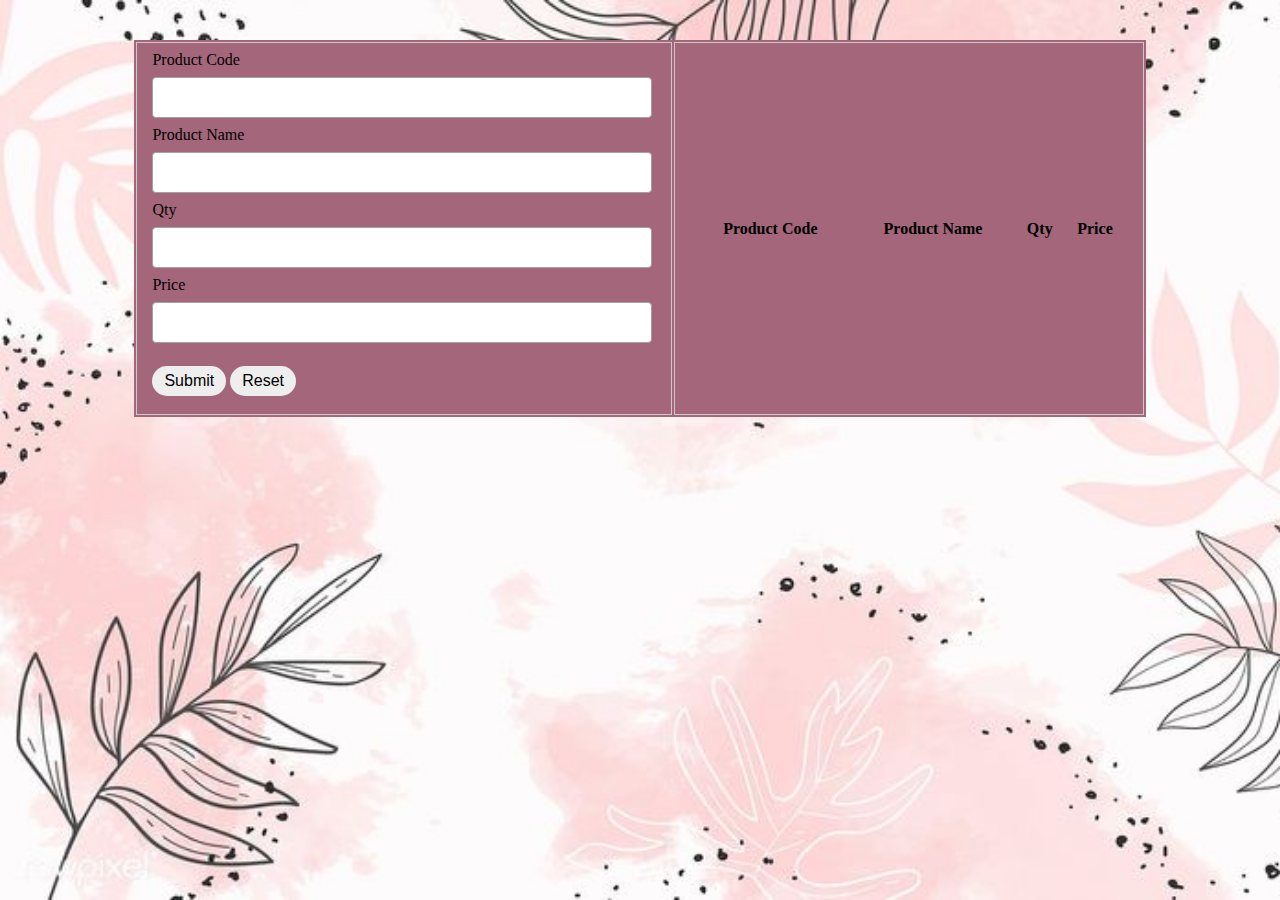
<file: B-Portfolio-main/bea portfolio/script/AJAX/index.html>
<!DOCTYPE html>
<head>
    <title>Crud Operation</title>
    <link type="text/css" rel="stylesheet" href="style.css"
</head>

<body>
    <table>
        <tr>
            <td>
                <form autocomplete="off" onsubmit="onFormSubmit()">
                    <div>
                        <label for="productCode">Product Code</label>
                        <input type="text" name="productCode" id="productCode">
                    </div>
                    <div>
                        <label for="product">Product Name</label>
                        <input type="text" name="product" id="product">
                    </div>
                    <div>
                        <label for="qty">Qty</label>
                        <input type="number" name="qty" id="qty">
                    </div>
                    <div>
                        <label for="perPrice">Price</label>
                        <input type="number" name="perPrice" id="perPrice">
                    </div>

                    <div class="form_action--button">
                        <input type="submit" value="Submit">
                        <input type="reset" value="Reset">
                    </div>
                </form>

                <td>
                    <table class="list" id="storeList">
                        <thead>
                            <tr>
                                <th>Product Code</th>
                                <th>Product Name</th>
                                <th>Qty</th>
                                <th>Price</th>
                            </tr>
                        </thead>
                        <tbody>

                        </tbody>
                    </table>
                </td>
            </td>
        </tr>
    </table>
    <script type="text/javascript" src="./script.js"></script>
</body>
</html>
</file>
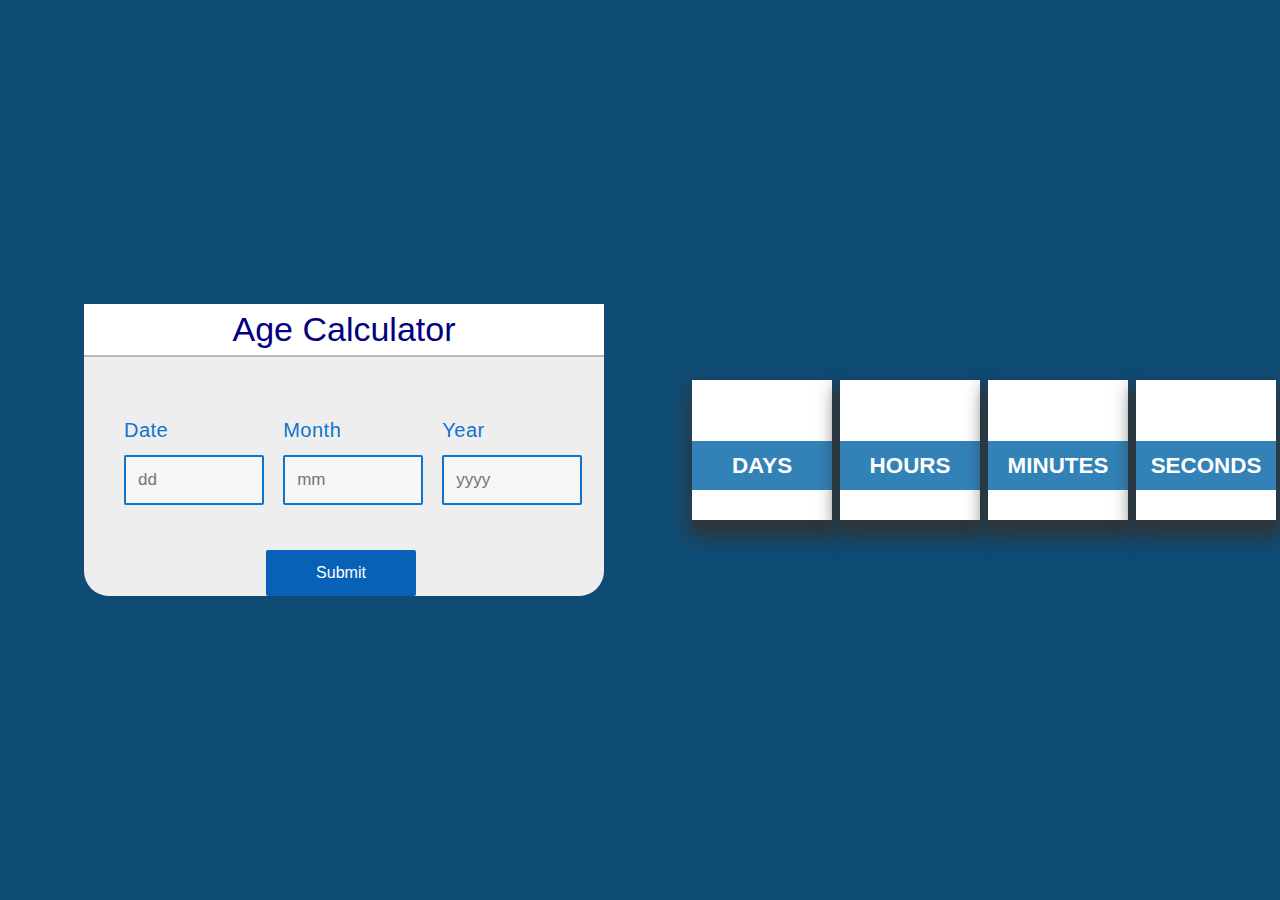
<file: B-Portfolio-main/bea portfolio/script/Calendar/jdoodle.html>
<!DOCTYPE html>
<html>
<head>
  	<!DOCTYPE html>
<html lang="en">

<head>
    <meta charset="UTF-8">
    <meta http-equiv="X-UA-Compatible" content="IE=edge">
    <meta name="viewport" content="width=device-width, initial-scale=1.0">
    <title>Age Calculator </title>
    <link rel="stylesheet" href="style.css">
</head>
</head>
<body>
  	

<body>
    <div class="container">
        <form>
            <div class="base">
                <div class="enter">
                    <h4>Age Calculator</h4>
                </div>
                <div class="block">
                    <p class="title">Date</p>
                    <input type="text" name="date" id="date" placeholder="dd" required="required" minlength="1"
                        maxlength="2" />
                </div>
                <div class="block">
                    <p class="title">Month</p>
                    <input type="text" name="month" id="month" placeholder="mm" required="required" minlength="1"
                        maxlength="2" />
                </div>
                <div class="block">
                    <p class="title">Year</p>
                    <input type="text" name="year" id="year" placeholder="yyyy" required="required" minlength="4"
                        maxlength="4" />
                </div>
            </div>
            <div class="base">
                <div class="enter">
                    <input type="button" name="submit" value="Submit" onclick="age()" />
                </div>
            </div>
            <div id="age"></div>
        </form>
    </div>
    <script src="app.js"></script>
    
    
    
    
    <div class="timer">
  <div class="box">
    <h2 id="days"></h2>
    <h4>Days</h4>
  </div>
  <div class="box">
    <h2 id="hrs"></h2>
    <h4>Hours</h4>
  </div>
  <div class="box">
    <h2 id="mins"></h2>
    <h4>Minutes</h4>
  </div>
  <div class="box">
    <h2 id="secs"></h2>
    <h4>Seconds</h4>
  </div>
</div>
</body>

</html>

  <script type="text/javascript">
    	
		
		function age() {
		    var d1 = document.getElementById("date").value;
		    var m1 = document.getElementById("month").value;
		    var y1 = document.getElementById("year").value;
		
		    var date = new Date();
		    var d2 = date.getDate();
		    console.log(d2)
		    var m2 = 1 + date.getMonth();
		    var y2 = date.getFullYear();
		    var month = [31, 28, 31, 30, 31, 30, 31, 31, 30, 31, 30, 31];
		
		    if (d1 > d2) {
		        d2 = d2 + month[m2 - 1];
		        m2 = m2 - 1;
		    }
		
		    if (m1 > m2) {
		        m2 = m2 + 12;
		        y2 = y2 - 1;
		    }
		    var d = d2 - d1;
		    var m = m2 - m1;
		    var y = y2 - y1;
		    document.getElementById("age").innerHTML =
		        "Your Age is " + y + " Years " + m + " Months " + d + " Days";
		
		        var countDownDate = new Date("Jan 1, 2023 00:00:00").getTime();
		
		var x = setInterval(function() {
		  var now = new Date().getTime();
		  var distance = countDownDate - now;
		  
		  var days = Math.floor(distance / (1000 * 60 * 60 * 24));
		  
		  var hours = Math.floor((distance % (1000 * 60 * 60 * 24)) / (1000 * 60 * 60));
		  
		  var minutes = Math.floor((distance % (1000 * 60 * 60)) / (1000 * 60));
		  
		  var seconds = Math.floor((distance % (1000 * 60)) / 1000);
		                
		    document.getElementById("days").innerHTML = days;
		                
		          document.getElementById("hrs").innerHTML = hours;
		                
		                document.getElementById("mins").innerHTML = minutes;
		                
		                document.getElementById("secs").innerHTML = seconds;
		}, 1000);
		
		
		var countDownDate = new Date("Jan 1, 2023 00:00:00").getTime();
		
		var x = setInterval(function() {
		  var now = new Date().getTime();
		  var distance = countDownDate - now;
		  
		  var days = Math.floor(distance / (1000 * 60 * 60 * 24));
		  
		  var hours = Math.floor((distance % (1000 * 60 * 60 * 24)) / (1000 * 60 * 60));
		  
		  var minutes = Math.floor((distance % (1000 * 60 * 60)) / (1000 * 60));
		  
		  var seconds = Math.floor((distance % (1000 * 60)) / 1000);
		                
		    document.getElementById("days").innerHTML = days;
		                
		          document.getElementById("hrs").innerHTML = hours;
		                
		                document.getElementById("mins").innerHTML = minutes;
		                
		                document.getElementById("secs").innerHTML = seconds;
		}, 1000);
		}
  </script>

  <style type="text/css">
    	body {
		    font-family: Arial, Helvetica, sans-serif;
		    background-color: #2782e3;
		    font-size: 15px;
		    line-height: 1.5;
		    padding: 0;
		    margin: 0;
		}
		* {
		    box-sizing: border-box;
		}
		.container {
		    width: 520px;
		    height: auto;
		    margin: 100px auto;
		    background-color: #eee;
		    border-radius: 25px;
		}
		.base {
		    width: 100%;
		    margin: 0;
		    overflow: hidden;
		    display: block;
		    float: none;
		}
		.block {
		    width: 135px;
		    padding: 5px 20px;
		    margin-left: 20px;
		    display: inline-block;
		    float: none;
		}
		
		.base h4 {
		    font-size: 26px;
		    text-align: center;
		    font-family: sans-serif;
		    font-weight: normal;
		    margin-top: 0px;
		    box-shadow: 0px 2px #bababa;
		    background: white;
		    font-size: 34px;
		    color: navy;
		}
		.title {
		    font-size: 20px;
		    text-align: left;
		    font-family: sans-serif;
		    font-weight: normal;
		    line-height: 0.5;
		    letter-spacing: 0.5px;
		    word-spacing: 2.7px;
		    color: #1073d0;
		}
		input[type="text"] {
		    width: 140px;
		    margin: auto;
		    outline: none;
		    min-height: 50px;
		    border: 2px solid #1073d0;
		    padding: 12px;
		    background-color: #f7f7f7;
		    border-radius: 2px;
		    color: #1073d0;
		    font-size: 17px;
		}
		input[type="text"]:focus {
		    background-color: #ffffff;
		    border: 2px solid orange;
		    outline: none;
		}
		input[type="button"] {
		    width: 150px;
		    margin-left: 35%;
		    margin-top: 40px;
		    outline: none;
		    border: none;
		    border-radius: 2px;
		    background-color: #0761b6;
		    color: #ffffff;
		    padding: 14px 16px;
		    text-align: center;
		    font-size: 16px;
		}
		input[type="button"]:hover {
		    background-color: #003669;
		}
		#age {
		    display: block;
		    margin: 10px;
		    margin-top: 35px;
		    padding: 10px;
		    padding-bottom: 20px;
		    overflow: hidden;
		    font-family: verdana;
		    font-size: 23px;
		    font-weight: normal;
		    line-height: 1.5;
		    word-spacing: 2.7px;
		    color: navy;
		
		
		        margin: 0;
		        padding: 0;
		        font-family: 'Lato Black', sans-serif;
		    }
		    
		    body {
		        background-color: #0F4C75;
		        display: flex;
		        justify-content: center;
		        min-height: 100vh;
		        align-items: center;
		    }
		    
		    .timer {
		        display: flex;
		    }
		    
		    .box {
		        position: relative;
		        background-color: #FFF;
		        color: #1B262C;
		        height: 140px;
		        width: 140px;
		        margin: 4px;
		        font-size: 3.2rem;
		        text-align: center;
		        box-shadow: 2px 12px 18px 4px #333;
		    }
		    
		    .box h4 {
		        position: absolute;
		        bottom: 0;
		        background-color: #3282B8;
		        width: 100%;
		        color: #FFF;
		        text-transform: uppercase;
		        font-size: 1.4rem;
		        padding: 8px 0;
		        
		    }
		
		
		
		{
		    margin: 0;
		    padding: 0;
		    font-family: 'Lato Black', sans-serif;
		}
		
		body {
		    background-color: #0F4C75;
		    display: flex;
		    justify-content: center;
		    min-height: 100vh;
		    align-items: center;
		}
		
		.timer {
		    display: flex;
		}
		
		.box {
		    position: relative;
		    background-color: #FFF;
		    color: #1B262C;
		    height: 140px;
		    width: 140px;
		    margin: 4px;
		    font-size: 3.2rem;
		    text-align: center;
		    box-shadow: 2px 12px 18px 4px #333;
		}
		
		.box h4 {
		    position: absolute;
		    bottom: 0;
		    background-color: #3282B8;
		    width: 100%;
		    color: #FFF;
		    text-transform: uppercase;
		    font-size: 1.4rem;
		    padding: 8px 0;
		}
  </style>
</body>
</html>
</file>
<file: B-Portfolio-main/bea portfolio/script/AJAX/style.css>
body{
    background-image: url('background.jpg');
    background-repeat: no-repeat;
    background-attachment: fixed;
    background-size: cover;
}

table{
    width: 80%;
    margin: 40px auto;
    background: rgb(163, 102, 122);
}

table.list{
    text-align: center;
    width: 100%;
}

td{
    border: 1px solid rgb(204,200,200);
    text-align: left;
    padding: 8px 15px;
}

tr:nth-child(even), table.list thread> tr{
    background-color: rgb(204,200,200);
}

input[type="text"],input[type="number"]{
    width:91%;
    padding:12px 20px;
    margin:8px 0;
    display: inline-block;
    border: 1px solid rgb(165,161,161);
    border-radius: 4px;
}

input[type="submit"],input[type="reset"]{
    background: #eee;
    padding:6px 12px;
    margin:15px 0 10px;
    display: inline-block;
    border: none;
    border-radius: 30px;
    font-size: 1rem;
    cursor: pointer;
    outline: none;
}

input[type="submit"]:hover{
    background: #ce61c5;
}

input[type="reset"]:hover{
    background: #87369b;
}

button{
    background: #eee;
    padding:6px 12px;
    margin:15px 0 10px;
    display: inline-block;
    border: none;
    border-radius: 30px;
    font-size: 1rem;
    cursor: pointer;
    outline: none;
}

button:hover{
    background:#996fbb ;
}
</file>
<file: B-Portfolio-main/bea portfolio/script/Calendar/style.css>
body {
    font-family: Arial, Helvetica, sans-serif;
    background-color: #2782e3;
    font-size: 15px;
    line-height: 1.5;
    padding: 0;
    margin: 0;
}
* {
    box-sizing: border-box;
}
.container {
    width: 520px;
    height: auto;
    margin: 100px auto;
    background-color: #eee;
    border-radius: 25px;
}
.base {
    width: 100%;
    margin: 0;
    overflow: hidden;
    display: block;
    float: none;
}
.block {
    width: 135px;
    padding: 5px 20px;
    margin-left: 20px;
    display: inline-block;
    float: none;
}

.base h4 {
    font-size: 26px;
    text-align: center;
    font-family: sans-serif;
    font-weight: normal;
    margin-top: 0px;
    box-shadow: 0px 2px #bababa;
    background: white;
    font-size: 34px;
    color: navy;
}
.title {
    font-size: 20px;
    text-align: left;
    font-family: sans-serif;
    font-weight: normal;
    line-height: 0.5;
    letter-spacing: 0.5px;
    word-spacing: 2.7px;
    color: #1073d0;
}
input[type="text"] {
    width: 140px;
    margin: auto;
    outline: none;
    min-height: 50px;
    border: 2px solid #1073d0;
    padding: 12px;
    background-color: #f7f7f7;
    border-radius: 2px;
    color: #1073d0;
    font-size: 17px;
}
input[type="text"]:focus {
    background-color: #ffffff;
    border: 2px solid orange;
    outline: none;
}
input[type="button"] {
    width: 150px;
    margin-left: 35%;
    margin-top: 40px;
    outline: none;
    border: none;
    border-radius: 2px;
    background-color: #0761b6;
    color: #ffffff;
    padding: 14px 16px;
    text-align: center;
    font-size: 16px;
}
input[type="button"]:hover {
    background-color: #003669;
}
#age {
    display: block;
    margin: 10px;
    margin-top: 35px;
    padding: 10px;
    padding-bottom: 20px;
    overflow: hidden;
    font-family: verdana;
    font-size: 23px;
    font-weight: normal;
    line-height: 1.5;
    word-spacing: 2.7px;
    color: navy;


        margin: 0;
        padding: 0;
        font-family: 'Lato Black', sans-serif;
    }
    
    body {
        background-color: #0F4C75;
        display: flex;
        justify-content: center;
        min-height: 100vh;
        align-items: center;
    }
    
    .timer {
        display: flex;
    }
    
    .box {
        position: relative;
        background-color: #FFF;
        color: #1B262C;
        height: 140px;
        width: 140px;
        margin: 4px;
        font-size: 3.2rem;
        text-align: center;
        box-shadow: 2px 12px 18px 4px #333;
    }
    
    .box h4 {
        position: absolute;
        bottom: 0;
        background-color: #3282B8;
        width: 100%;
        color: #FFF;
        text-transform: uppercase;
        font-size: 1.4rem;
        padding: 8px 0;
        
    }



{
    margin: 0;
    padding: 0;
    font-family: 'Lato Black', sans-serif;
}

body {
    background-color: #0F4C75;
    display: flex;
    justify-content: center;
    min-height: 100vh;
    align-items: center;
}

.timer {
    display: flex;
}

.box {
    position: relative;
    background-color: #FFF;
    color: #1B262C;
    height: 140px;
    width: 140px;
    margin: 4px;
    font-size: 3.2rem;
    text-align: center;
    box-shadow: 2px 12px 18px 4px #333;
}

.box h4 {
    position: absolute;
    bottom: 0;
    background-color: #3282B8;
    width: 100%;
    color: #FFF;
    text-transform: uppercase;
    font-size: 1.4rem;
    padding: 8px 0;
}
</file>
